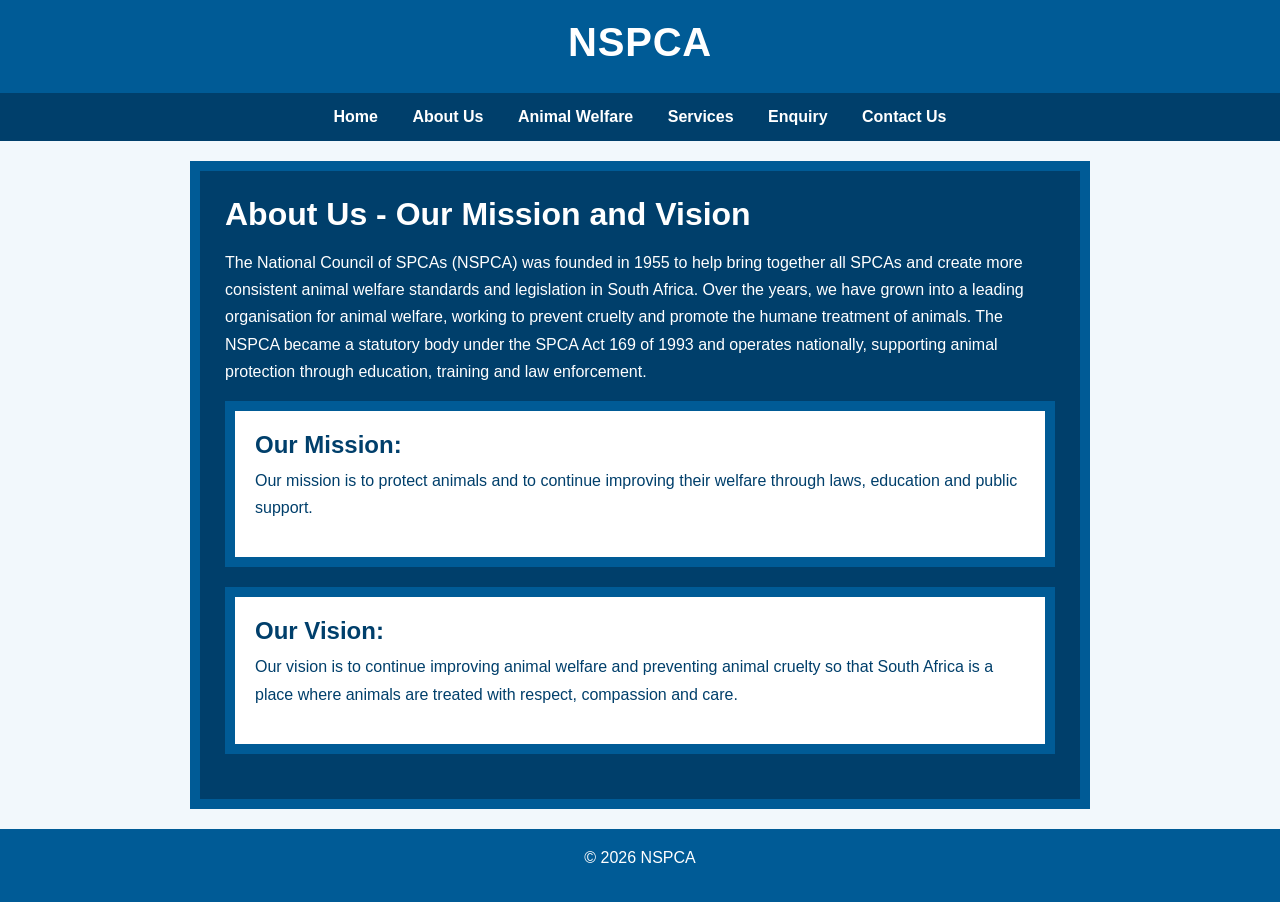
<file: about.html>
<!DOCTYPE html>
<html lang="en">
<head>
    <meta charset="UTF-8">
    <meta name="viewport" content="width=device-width, initial-scale=1.0">
    <title>NSPCA - About Us</title>
</head>
<link rel="stylesheet" href="CSS/about.css">

<body>

    <header>
        <h1>NSPCA</h1>
    </header>

    <nav class="main-nav">
        <a href="index.html">Home</a>
        <a href="about.html">About Us</a>
        <a href="welfare.html">Animal Welfare</a>
        <a href="services.html">Services</a>
        <a href="enquiry.html">Enquiry</a>
        <a href="contact.html">Contact Us</a>
    </nav>
    
    <!--Main tag for information -->
    <main>

    <div class="about-section">
        <h2>About Us - Our Mission and Vision</h2>

        <p>The National Council of SPCAs (NSPCA) was founded in 1955 to help bring together all SPCAs and 
            create more consistent animal welfare standards and legislation in South Africa. 
            Over the years, we have grown into a leading organisation for animal welfare, working to prevent cruelty 
            and promote the humane treatment of animals. The NSPCA became a statutory body under the SPCA Act 169 of 1993 and operates nationally, 
            supporting animal protection through education, training and law enforcement.</p>

    </div>

    <div class="mission-section">
        <h3>Our Mission:</h3>

        <p>Our mission is to protect animals and to continue improving their welfare through 
            laws, education and public support.</p>

    </div>
     
    <div class="vision-section">
        <h3>Our Vision:</h3>

        <p>Our vision is to continue improving animal welfare and 
            preventing animal cruelty so that South Africa is a place 
            where animals are treated with respect, compassion and care.
        </p> 
    </div>    

    </main>

    
    <footer class="footer">
        <p>&copy; 2026 NSPCA</p>
    </footer>
    
</body>
</file>
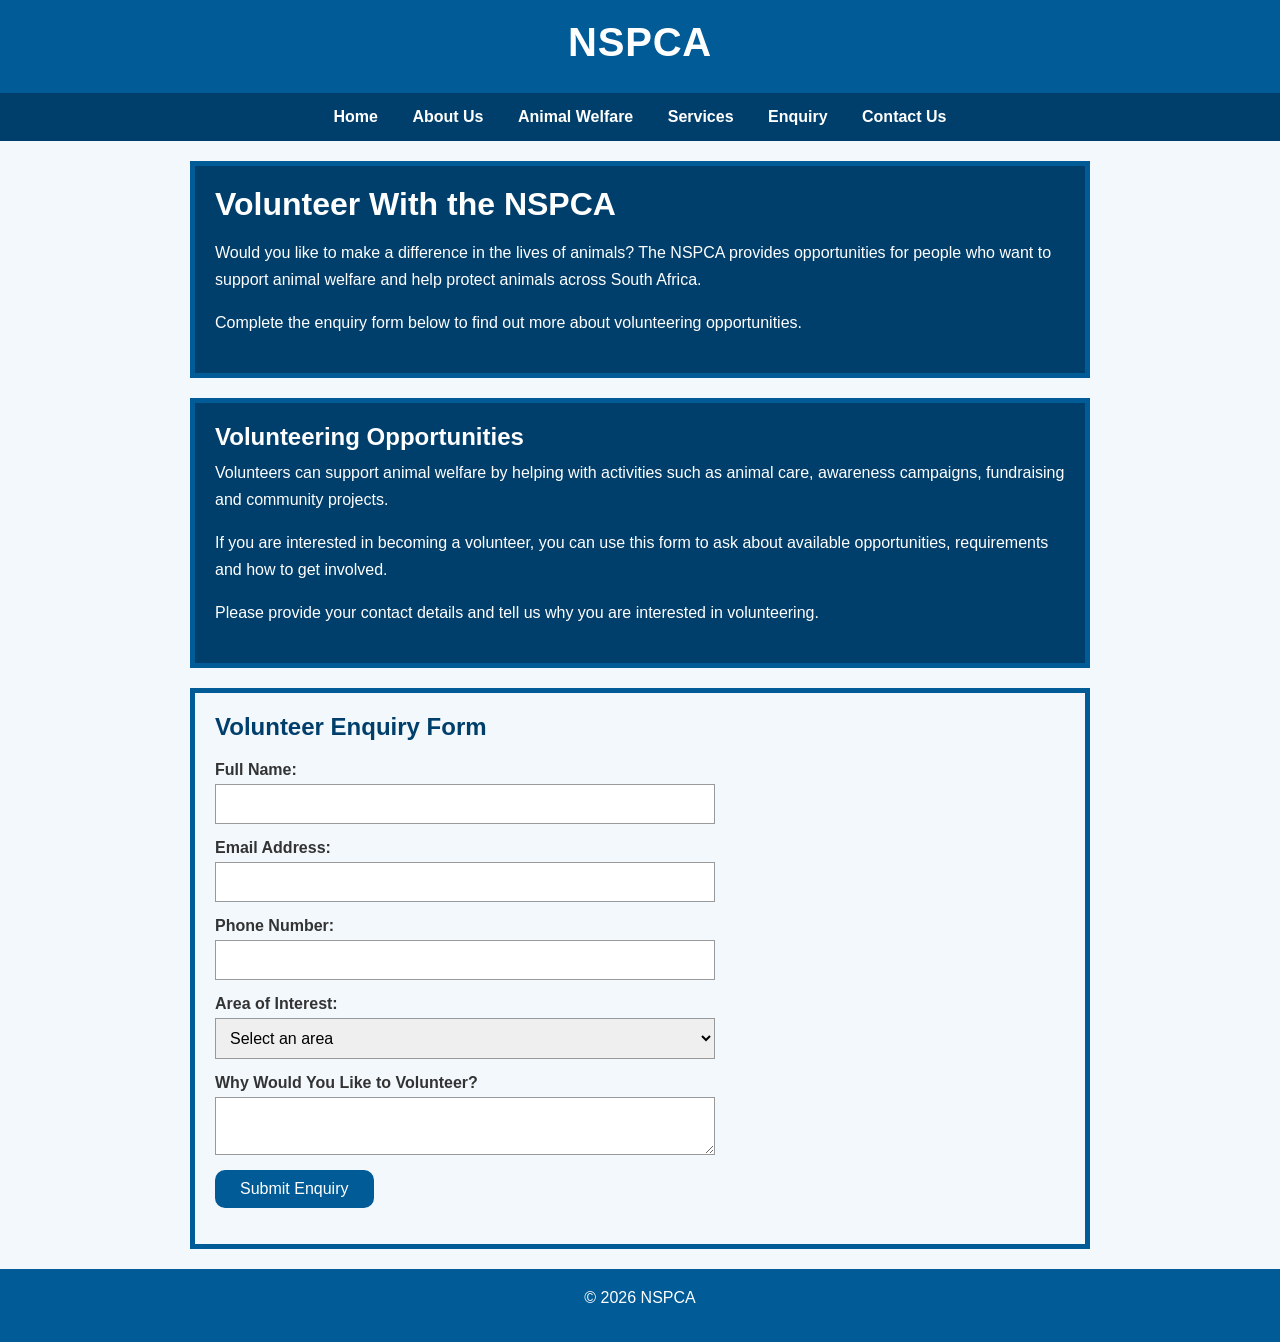
<file: enquiry.html>
<!DOCTYPE html>
<html lang="en">

<head>
    <meta charset="UTF-8">
    <meta name="viewport" content="width=device-width, initial-scale=1.0">
    <title>NSPCA - Volunteering Enquiry</title>
    <link rel="stylesheet" href="CSS/enquiry.css">
</head>

<body>

    <header>
        <h1>NSPCA</h1>
    </header>

    <nav class="main-nav">
        <a href="index.html">Home</a>
        <a href="about.html">About Us</a>
        <a href="welfare.html">Animal Welfare</a>
        <a href="services.html">Services</a>
        <a href="enquiry.html">Enquiry</a>
        <a href="contact.html">Contact Us</a>
    </nav>

    <main>

        <!-- Introduction Section -->
        <div class="intro-section">
            <h2>Volunteer With the NSPCA</h2>

            <p>
                Would you like to make a difference in the lives of animals?
                The NSPCA provides opportunities for people who want to
                support animal welfare and help protect animals across
                South Africa.
            </p>

            <p>
                Complete the enquiry form below to find out more about
                volunteering opportunities.
            </p>
        </div>

        <!-- Enquiry Information Section -->
        <div class="contact-section">
            <h3>Volunteering Opportunities</h3>

            <p>
                Volunteers can support animal welfare by helping with
                activities such as animal care, awareness campaigns,
                fundraising and community projects.
            </p>

            <p>
                If you are interested in becoming a volunteer, you can use
                this form to ask about available opportunities, requirements
                and how to get involved.
            </p>

            <p>
                Please provide your contact details and tell us why you
                are interested in volunteering.
            </p>
        </div>

        <!-- Enquiry Form Section -->
        <div class="form-section">

            <h3>Volunteer Enquiry Form</h3>

            <form id="enquiryForm">

                <!-- Full Name -->
                <label for="name">Full Name:</label>
                <input type="text" id="name" name="name">

                <!-- Email -->
                <label for="email">Email Address:</label>
                <input type="email" id="email" name="email">

                <!-- Phone Number -->
                <label for="number">Phone Number:</label>
                <input type="tel" id="number" name="number">

                <!-- Volunteering Interest -->
                <label for="reason">Area of Interest:</label>
                <select id="reason" name="reason">
                    <option value="">Select an area</option>
                    <option value="animal-care">Animal Care</option>
                    <option value="awareness">Animal Welfare Awareness</option>
                    <option value="fundraising">Fundraising</option>
                    <option value="community">Community Projects</option>
                    <option value="other">Other</option>
                </select>

                <!-- Enquiry Message -->
                <label for="message">Why Would You Like to Volunteer?</label>
                <textarea id="message" name="message"></textarea>

                <!-- Submit Button -->
                <button type="submit">Submit Enquiry</button>

                <p id="response"></p>

            </form>
        </div>

    </main>

    <footer class="footer">
        <p>&copy; 2026 NSPCA</p>
    </footer>

    <!-- Link to JavaScript file -->
    <script src="JS/enquiry.js"></script>

</body>

</html>
</file>
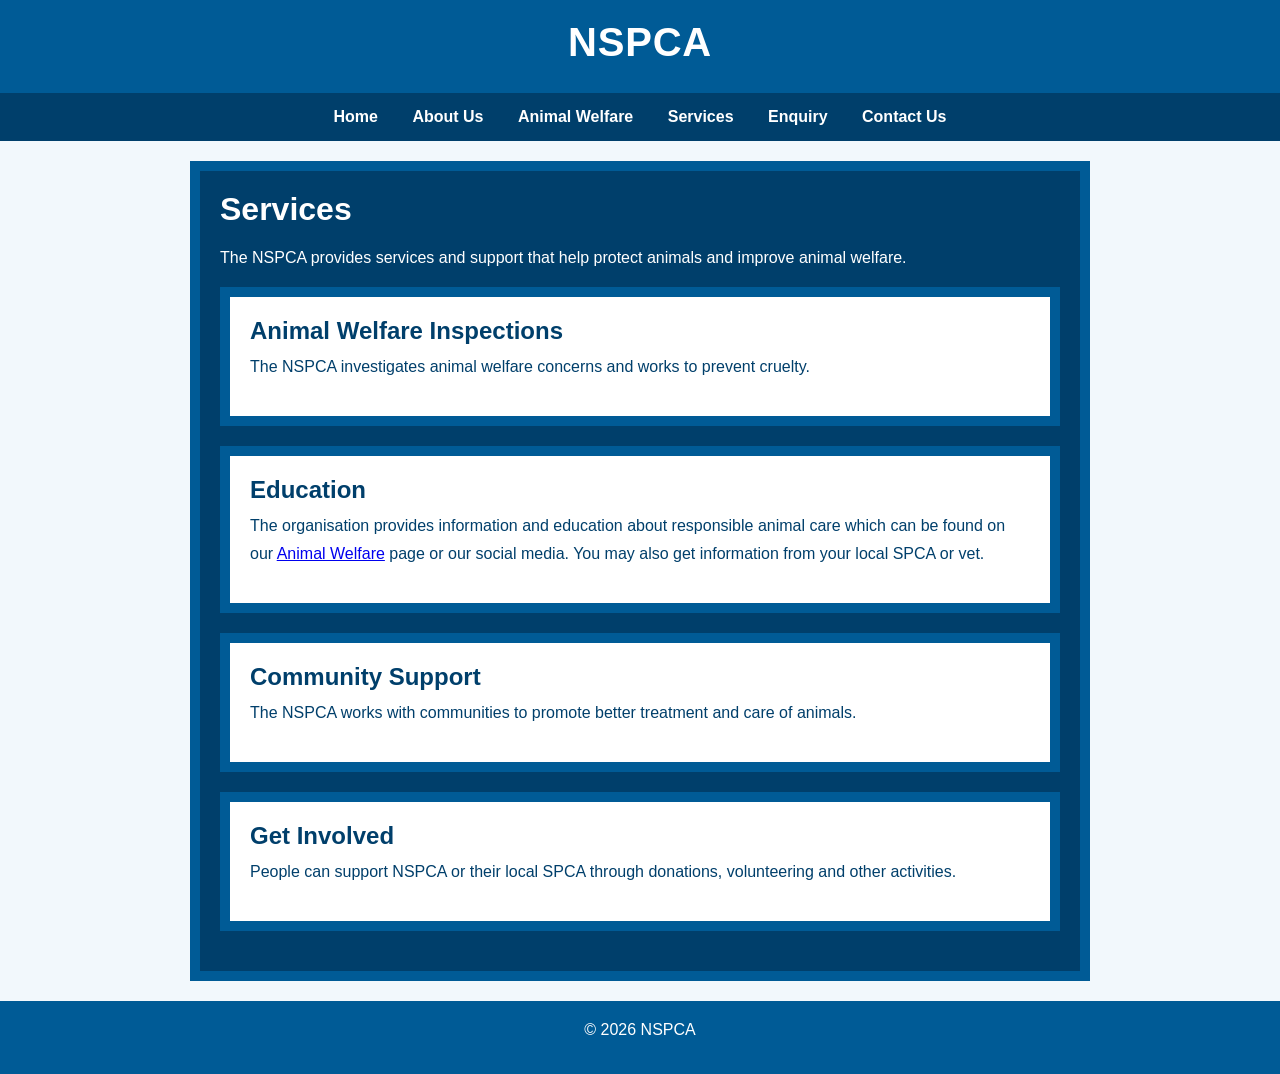
<file: services.html>
<!DOCTYPE html>
<html lang="en">
<head>
    <meta charset="UTF-8">
    <meta name="viewport" content="width=device-width, initial-scale=1.0">
    <title>NSPCA - Services</title>
</head>
<link rel="stylesheet" href="CSS/services.css">

<body>

<header>
    <h1>NSPCA</h1>
</header>

<nav class="main-nav">
    <a href="index.html">Home</a>
    <a href="about.html">About Us</a>
    <a href="welfare.html">Animal Welfare</a>
    <a href="services.html">Services</a>
    <a href="enquiry.html">Enquiry</a>
    <a href="contact.html">Contact Us</a>
</nav>

<main>

    <div class="services">
        <h2>Services</h2>
    
        <p>
            The NSPCA provides services and support that help protect
            animals and improve animal welfare.
        </p>
    
        <div class="services-section">
            <h3>Animal Welfare Inspections</h3>
    
            <p>
                The NSPCA investigates animal welfare concerns and works
                to prevent cruelty.
            </p>
        </div>
    
        <!--Section explaining where information can be found on the site-->
        <div class="services-section">
            <h3>Education</h3>
            <p>
                The organisation provides information and education about
                responsible animal care which can be found on our <a href="welfare.html">Animal Welfare</a> page or our
                social
                media.
                You may also get information from your local SPCA or vet.
            </p>
        </div>
    
    
        <div class="services-section">
            <h3>Community Support</h3>
    
            <p>
                The NSPCA works with communities to promote better
                treatment and care of animals.
            </p>
        </div>
    
        <div class="services-section">
            <h3>Get Involved</h3>
    
            <p>
                People can support NSPCA or their local SPCA through donations,
                volunteering and other activities.
            </p>
        </div>
    
    </div>
</main>

<footer class="footer">
    <p>&copy; 2026 NSPCA</p>
</footer>
    
</body>
</file>
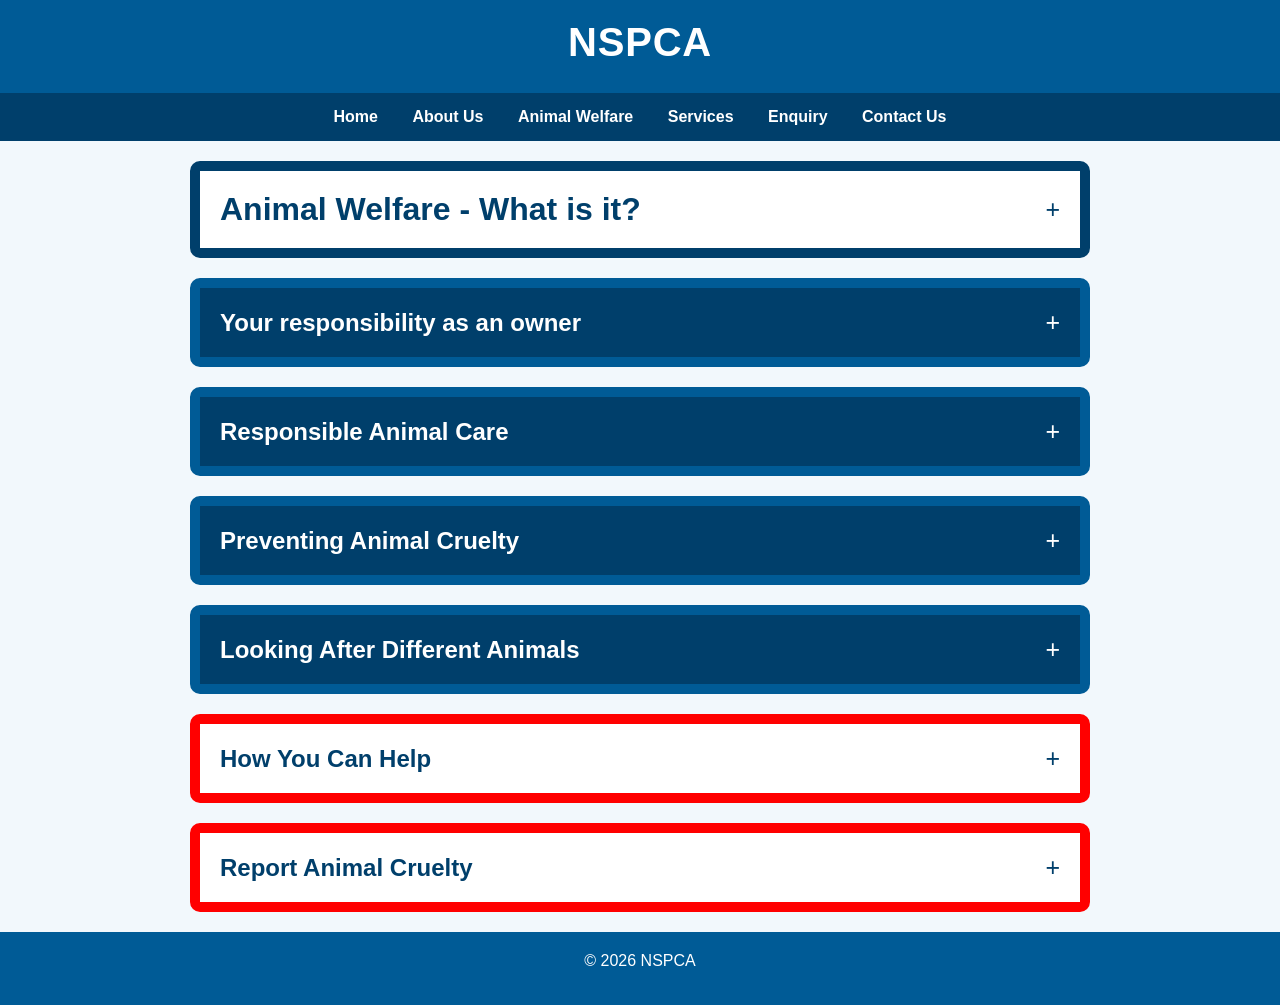
<file: welfare.html>
<!DOCTYPE html>
<html lang="en">

<head>
    <meta charset="UTF-8">
    <meta name="viewport" content="width=device-width, initial-scale=1.0">

    <title>NSPCA - Animal Welfare</title>

    <!-- Link to CSS file -->
    <link rel="stylesheet" href="CSS/welfare.css">



</head>

<body>

    <header>
        <h1>NSPCA</h1>
    </header>

    <nav class="main-nav">
        <a href="index.html">Home</a>
        <a href="about.html">About Us</a>
        <a href="welfare.html">Animal Welfare</a>
        <a href="services.html">Services</a>
        <a href="enquiry.html">Enquiry</a>
        <a href="contact.html">Contact Us</a>
    </nav>

    <main>

        <!--Section explaining animal welfare-->
        <div class="welfare-section">

            <button class="accordion">
                <h2>Animal Welfare - What is it?</h2>
                <span class="icon">+</span>
            </button>

            <div class="panel">
                <p>
                    Animal welfare is about making sure that animals are treated
                    with care, respect and compassion. Animals should have their
                    basic needs met and should be protected from cruelty, neglect
                    and unnecessary suffering.
                </p>
            </div>

        </div>


        <!--Section including common responsibilities-->
        <div class="sections">

            <button class="accordion">
                <h3>Your responsibility as an owner</h3>
                <span class="icon">+</span>
            </button>

            <div class="panel">
                <p>
                    Animal welfare includes the physical and emotional well-being
                    of animals. Responsible owners should make sure that animals
                    have a safe environment, suitable food, clean water and
                    appropriate care.
                </p>
            </div>

        </div>


        <!--Section explaining animal care-->
        <div class="sections">

            <button class="accordion">
                <h3>Responsible Animal Care</h3>
                <span class="icon">+</span>
            </button>

            <div class="panel">

                <p>
                    Looking after an animal is a responsibility that owners have as one of their top priorities.
                    Owners should provide regular care and make sure that their animals are
                    kept in safe and suitable conditions.
                </p>

                <!--List of important basic aspects-->
                <p>Here are the most important and basic aspects of owning a pet:</p>

                <ul>
                    <li>Provide enough healthy food and clean drinking water.</li>
                    <li>Provide suitable shelter and protection from harsh weather.</li>
                    <li>Give animals enough space to move around safely.</li>
                    <li>Provide appropriate veterinary care when needed.</li>
                    <li>Keep animals in a clean and safe environment.</li>
                    <li>Treat animals with care and kindness.</li>
                </ul>

            </div>

        </div>


        <div class="sections">

            <button class="accordion">
                <h3>Preventing Animal Cruelty</h3>
                <span class="icon">+</span>
            </button>

            <div class="panel">

                <p>
                    Animal cruelty can include intentionally harming an animal,
                    neglecting its basic needs such as regularly feeding it and
                    keeping an animal in unsuitable and uncomfortable conditions.
                </p>

                <p>
                    Doing your part by reporting any harm done to animals through these means can help prevent further
                    animal harm
                    or cruelty.
                </p>

            </div>

        </div>


        <div class="sections">

            <button class="accordion">
                <h3>Looking After Different Animals</h3>
                <span class="icon">+</span>
            </button>

            <div class="panel">

                <p>
                    Different animals have different needs. Pets, farm animals
                    and wildlife require different types of food, shelter and
                    care. Learning about the needs of an animal can help people
                    provide better care.
                </p>

            </div>

        </div>


        <!--H3 Sections on how you can help-->
        <div class="help-section">

            <button class="accordion">
                <h3>How You Can Help</h3>
                <span class="icon">+</span>
            </button>

            <div class="panel">

                <p>
                    Everyone can help improve animal welfare. People can support
                    their local SPCA, volunteer, donate, educate others about
                    responsible animal care or report suspected animal cruelty.
                </p>

            </div>

        </div>


        <div class="help-section">

            <button class="accordion">
                <h3>Report Animal Cruelty</h3>
                <span class="icon">+</span>
            </button>

            <div class="panel">

                <p>
                    If you see or suspect animal cruelty, contact your local SPCA
                    and provide as much useful information as possible. Reporting
                    concerns can help the appropriate organisation investigate the
                    situation.
                    <a href="contact.html">Contact Us</a>
                    <!--Link that takes user to the contact page-->
                </p>

            </div>

        </div>

    </main>


    <footer class="footer">
        <p>&copy; 2026 NSPCA</p>
    </footer>

    <!-- Link to JavaScript file -->
    <script src="JS/welfare.js"></script>

</body>

</html>
</file>
<file: CSS/about.css>
/*1. CSS RESET*/
*{
    margin: 0;
    padding: 0;
    box-sizing: border-box;
}

/*Base Styles*/

body {
    font-family: Arial, Helvetica, sans-serif;
    margin: 0;
    background-color: #f2f8fc;
    color: #333;
}

/* Header */

header {
    background-color: #005b96;
    color: white;
    text-align: center;
    padding: 20px;
}

/*Typography*/

h1{
    font-size: 2.5rem;
    font-weight: 700;
    letter-spacing: 0.05rem;
    margin-bottom: 0.5rem;
}

h2{
    font-size: 2rem;
    font-weight: 700;
    margin-bottom: 1rem;
}

h3{
    font-size: 1.5rem;
    margin-bottom: 0.5rem;
}

h4{
    font-size: 1.2rem;
    margin-bottom: 0.5rem;
}

p{
    font-size: 1rem;
    line-height: 1.7;
    margin-bottom: 1rem;
}

/* Navigation */

.main-nav {
    background-color: #003f6b;
    text-align: center;
    padding: 15px;
}

.main-nav a {
    color: white;
    text-decoration: none;
    margin: 0 15px;
    font-weight: bold;
}

.main-nav a:hover {
    color: #add8e6;
}

/* Main Content */

main {
    background-color: #003f6b;
    border: 10px solid #005b96;
    color: white;
    max-width: 900px;
    margin: 20px auto;
    padding: 25px;
}

/* Mission Section */

.mission-section {
    background-color: white;
    border: 10px solid #005b96;
    padding: 20px;
    margin-bottom: 20px;
    color: #003f6b;
    font-size: 5rem;
}

.mission-section h3 {
    color: #003f6b;
}

/* Vision Section */

.vision-section {
    background-color: white;
    border: 10px solid #005b96;
    padding: 20px;
    margin-bottom: 20px;
    color: #003f6b;
    font-size: 5rem;
}

.vision-section h3 {
    color: #003f6b;
}


/* Footer */

.footer {
    background-color: #005b96;
    color: white;
    text-align: center;
    padding: 15px;
    margin-top: 20px;
}

/* Mobile Responsiveness */

@media (max-width: 600px) {

    header {
        padding: 15px;
    }

    header h1 {
        font-size: 24px;
    }

    .main-nav {
        padding: 10px;
    }

    .main-nav a {
        display: block;
        margin: 10px 0;
    }

    main {
        margin: 10px;
        padding: 10px;
    }

    .about-section,
    .mission-section,
    .vision-section {
        padding: 15px;
    }

    h2 {
        font-size: 22px;
    }

    h3 {
        font-size: 19px;
    }

    p {
        font-size: 16px;
    }

    .footer {
        padding: 12px;
    }
}
</file>
<file: CSS/enquiry.css>
/*1. CSS RESET*/

* {
    margin: 0;
    padding: 0;
    box-sizing: border-box;
}

/*Base Styles*/

body {
    font-family: Arial, Helvetica, sans-serif;
    margin: 0;
    background-color: #f2f8fc;
    color: #333;
}

/* Header */

header {
    background-color: #005b96;
    color: white;
    text-align: center;
    padding: 20px;
}

/*Typography*/

h1 {
    font-size: 2.5rem;
    font-weight: 700;
    letter-spacing: 0.05rem;
    margin-bottom: 0.5rem;
}

h2 {
    font-size: 2rem;
    font-weight: 700;
    margin-bottom: 1rem;
}

h3 {
    font-size: 1.5rem;
    margin-bottom: 0.5rem;
}

h4 {
    font-size: 1.2rem;
    margin-bottom: 0.5rem;
}

p {
    font-size: 1rem;
    line-height: 1.7;
    margin-bottom: 1rem;
}

/* Navigation */

.main-nav {
    background-color: #003f6b;
    text-align: center;
    padding: 15px;
}

.main-nav a {
    color: white;
    text-decoration: none;
    margin: 0 15px;
    font-weight: bold;
}

.main-nav a:hover {
    color: #add8e6;
}

/*Enquiry Information*/

.contact-section {
    background-color: #003f6b;
    padding: 20px;
    margin: 20px auto;
    border: 5px solid #005b96;
    color: white;
    max-width: 900px;
}

.contact-section h3 {
    color: white;
}

/*Enquiry Form*/

.form-section {
    background-color: #f2f8fc;
    padding: 20px;
    max-width: 900px;
    margin: 20px auto;
    margin-bottom: 20px;
    border: 5px solid #005b96;
}

.form-section h3 {
    color: #003f6b;
}

/*Introduction Section*/

.intro-section {
    background-color: #003f6b;
    padding: 20px;
    max-width: 900px;
    margin: 20px auto;
    border: 5px solid #005b96;
    color: white;
}

.intro-section h2 {
    color: white;
}

/* Form */

form {
    margin-top: 20px;
}

label {
    display: block;
    margin-bottom: 5px;
    font-weight: bold;
}

input,
select,
textarea {
    display: block;
    width: 100%;
    max-width: 500px;
    padding: 10px;
    border: 1px solid #999;
    margin-bottom: 15px;
    font-family: Arial, Helvetica, sans-serif;
    font-size: 16px;
}

textarea {
    resize: vertical;
}

/* Submit Button */

button {
    background-color: #005b96;
    color: white;
    border: none;
    padding: 10px 25px;
    cursor: pointer;
    font-size: 16px;
    border-radius: 10px;
}

button:hover {
    background-color: #003f6b;
}

/* Response Message */

#response {
    color: #003f6b;
    font-weight: bold;
    margin-top: 15px;
}

/* Footer */

.footer {
    background-color: #005b96;
    color: white;
    text-align: center;
    padding: 15px;
    margin-top: 20px;
}

/* Mobile Responsiveness */

@media (max-width: 600px) {

    header {
        padding: 15px;
    }

    h1 {
        font-size: 24px;
    }

    .main-nav {
        padding: 10px;
    }

    .main-nav a {
        display: block;
        margin: 10px 0;
    }

    main {
        margin: 10px;
        padding: 5px;
    }

    .intro-section,
    .contact-section,
    .form-section {
        padding: 15px;
        margin: 10px;
    }

    h2 {
        font-size: 22px;
    }

    h3 {
        font-size: 19px;
    }

    p {
        font-size: 16px;
    }

    input,
    select,
    textarea {
        width: 100%;
    }

    button {
        width: 100%;
    }

    .footer {
        padding: 12px;
    }
}
</file>
<file: CSS/services.css>
/*1. CSS RESET*/
*{
    margin: 0;
    padding: 0;
    box-sizing: border-box;
}

/*Base Styles*/

body {
    font-family: Arial, Helvetica, sans-serif;
    margin: 0;
    background-color: #f2f8fc;
    color: #333;
}

/* Header */

header {
    background-color: #005b96;
    color: white;
    text-align: center;
    padding: 20px;
}

/*Typography*/

h1{
    font-size: 2.5rem;
    font-weight: 700;
    letter-spacing: 0.05rem;
    margin-bottom: 0.5rem;
}

h2{
    font-size: 2rem;
    font-weight: 700;
    margin-bottom: 1rem;
}

h3{
    font-size: 1.5rem;
    margin-bottom: 0.5rem;
}

h4{
    font-size: 1.2rem;
    margin-bottom: 0.5rem;
}

p{
    font-size: 1rem;
    line-height: 1.7;
    margin-bottom: 1rem;
}

/* Navigation */

.main-nav {
    background-color: #003f6b;
    text-align: center;
    padding: 15px;
}

.main-nav a {
    color: white;
    text-decoration: none;
    margin: 0 15px;
    font-weight: bold;
}

.main-nav a:hover {
    color: #add8e6;
}

/*Services*/
.services{
    background-color: #003f6b;
    border: 10px solid #005b96;
    padding: 20px;
    max-width: 900px;
    margin: 20px auto;
    color: white;
}

/*Services sections*/
.services-section{
    background-color: white;
    border: 10px solid #005b96;
    padding: 20px;
    margin-bottom: 20px;
    color: #003f6b;
    font-size: 5rem;
}

/* Footer */

.footer {
    background-color: #005b96;
    color: white;
    text-align: center;
    padding: 15px;
    margin-top: 20px;
}

/* Mobile Responsiveness */

@media (max-width: 600px) {

    header {
        padding: 15px;
    }

    h1 {
        font-size: 24px;
    }

    .main-nav {
        padding: 10px;
    }

    .main-nav a {
        display: block;
        margin: 10px 0;
    }

    main {
        margin: 10px;
        padding: 5px;
    }

    .services-section,
    .services
    {
        padding: 15px;
    }

    h2 {
        font-size: 22px;
    }

    h3 {
        font-size: 19px;
    }

    p {
        font-size: 16px;
    }

    .footer {
        padding: 12px;
    }
}
</file>
<file: CSS/welfare.css>
/*1. CSS RESET*/
*{
    margin: 0;
    padding: 0;
    box-sizing: border-box;
}

/*Base Styles*/

body {
    font-family: Arial, Helvetica, sans-serif;
    margin: 0;
    background-color: #f2f8fc;
    color: #333;
}

/* Header */

header {
    background-color: #005b96;
    color: white;
    text-align: center;
    padding: 20px;
}

/*Typography*/

h1{
    font-size: 2.5rem;
    font-weight: 700;
    letter-spacing: 0.05rem;
    margin-bottom: 0.5rem;
}

h2{
    font-size: 2rem;
    font-weight: 700;
    margin-bottom: 1rem;
}

h3{
    font-size: 1.5rem;
    margin-bottom: 0.5rem;
}

h4{
    font-size: 1.2rem;
    margin-bottom: 0.5rem;
}

p{
    font-size: 1rem;
    line-height: 1.7;
    margin-bottom: 1rem;
}

/* Navigation */

.main-nav {
    background-color: #003f6b;
    text-align: center;
    padding: 15px;
}

.main-nav a {
    color: white;
    text-decoration: none;
    margin: 0 15px;
    font-weight: bold;
}

.main-nav a:hover {
    color: #add8e6;
}

/*Welfare Section*/
.welfare-section{
    background-color: white;
    border: 10px solid #003f6b;
    border-radius: 10px;
    padding: 20px;
    max-width: 900px;
    margin: 20px auto;
    color: #003f6b;
}

/*General Sections*/
.sections{
    background-color: #003f6b;
    border: 10px solid #005b96;
    border-radius: 10px;
    padding: 20px;
    max-width: 900px;
    margin: 20px auto;
    color: white;
}

/*Help Section*/
.help-section{
    background-color: white;
    border: 10px solid red;
    border-radius: 10px;
    padding: 20px;
    max-width: 900px;
    margin: 20px auto;
    color: #003f6b;
}

/* Accordion Button */

.accordion {
    background: transparent;
    color: inherit;
    width: 100%;
    border: none;
    text-align: left;
    cursor: pointer;
    font-family: Arial, Helvetica, sans-serif;
    display: flex;
    justify-content: space-between;
    align-items: center;
    
}

/* Remove default heading spacing inside accordion */
.accordion h2,
.accordion h3 {
    margin-bottom: 0;
}

/* Accordion Icon */
.accordion .icon {
    font-size: 25px;
    margin-left: 10px;
}

/* Accordion Content */
.panel {
    max-height: 0;
    overflow: hidden;
    padding: 0 20px;

    /* Smooth opening and closing animation */
    transition: max-height 0.4s ease, padding 0.4s ease;
}

/* Open Accordion */
.panel.show {
    padding: 20px;
}

/* Accordion Hover Effect */
.accordion:hover {
    opacity: 0.85;
}

/* Footer */

.footer {
    background-color: #005b96;
    color: white;
    text-align: center;
    padding: 15px;
    margin-top: 20px;
}

/* Mobile Responsiveness */

@media (max-width: 600px) {

    header {
        padding: 15px;
    }

    h1 {
        font-size: 24px;
    }

    .main-nav {
        padding: 10px;
    }

    .main-nav a {
        display: block;
        margin: 10px 0;
    }

    main {
        margin: 10px;
        padding: 5px;
    }

    .welfare-section,
    .sections,
    .help-section {
        padding: 15px;
    }

    h2 {
        font-size: 22px;
    }

    h3 {
        font-size: 19px;
    }

    p {
        font-size: 16px;
    }

    ul {
        padding-left: 25px;
    }

    .footer {
        padding: 12px;
    }
}
</file>
